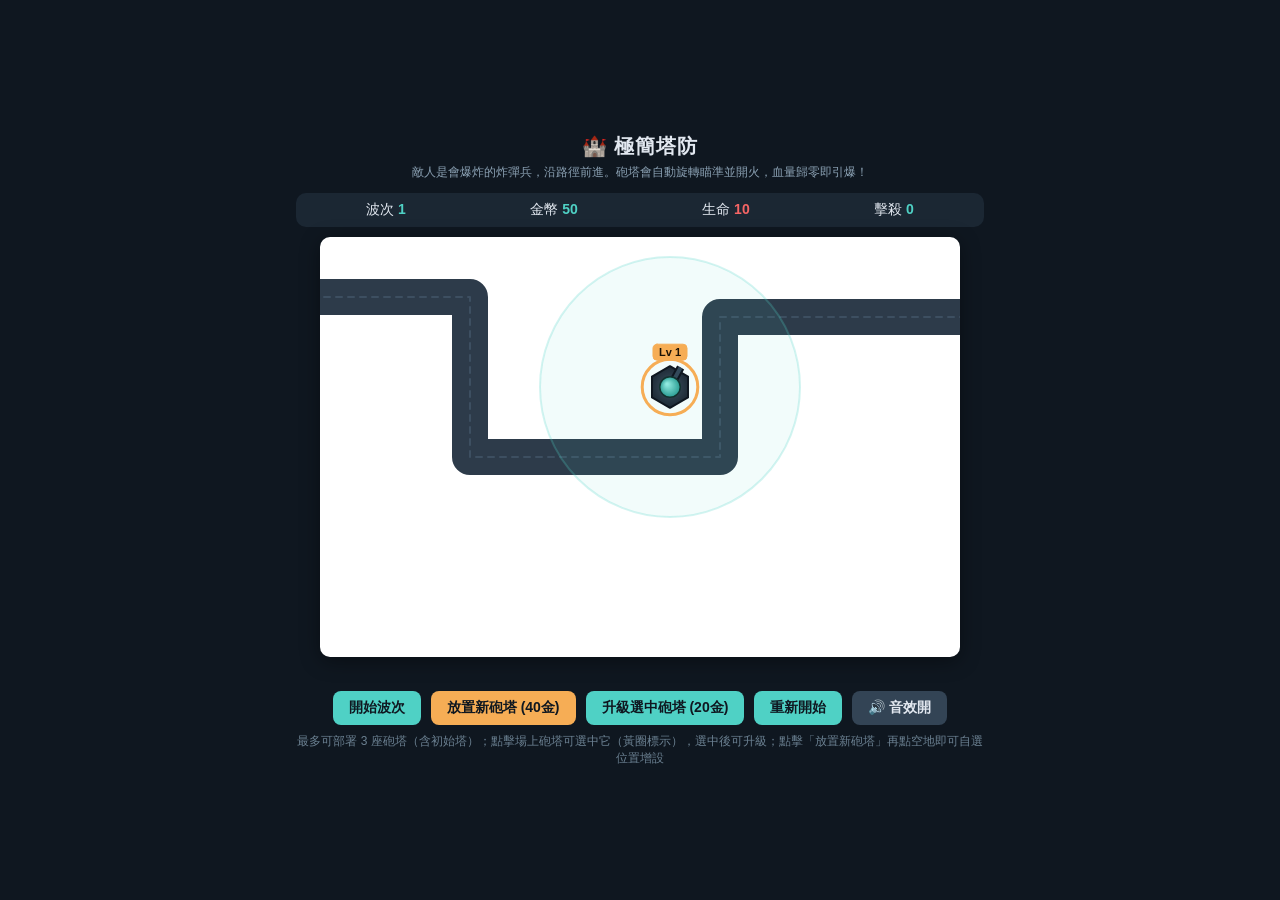
<file: 極簡塔防ver2_陳海茵.html>
<!DOCTYPE html>
<html lang="zh-Hant">
<head>
<meta charset="UTF-8">
<meta name="viewport" content="width=device-width, initial-scale=1.0">
<title>極簡塔防 Mini Tower Defense</title>
<style>
  :root{
    --bg:#0f1720;
    --panel:#1b2733;
    --accent:#4fd1c5;
    --accent2:#f6ad55;
    --danger:#f56565;
    --text:#e2e8f0;
    --grid:#ffffff;
  }
  * { box-sizing: border-box; }
  html,body{
    margin:0; padding:0; height:100%;
    background: var(--bg);
    color: var(--text);
    font-family: -apple-system, BlinkMacSystemFont, "Segoe UI", "PingFang TC", "Microsoft JhengHei", sans-serif;
    display:flex; align-items:center; justify-content:center;
  }
  #wrap{
    display:flex; flex-direction:column; align-items:center;
    padding:16px; width:100%; max-width:720px;
  }
  h1{
    font-size:20px; margin:0 0 4px 0; letter-spacing:1px;
  }
  #sub{
    font-size:12px; color:#8aa0b2; margin-bottom:12px; text-align:center;
  }
  #hud{
    display:flex; gap:16px; margin-bottom:10px; font-size:14px;
    background: var(--panel);
    padding:8px 16px; border-radius:10px;
    width:100%; justify-content:space-around;
    flex-wrap:wrap;
  }
  #hud span b{ color: var(--accent); }
  #hud .lives b{ color: var(--danger); }
  canvas{
    background: var(--grid);
    border-radius:10px;
    max-width:100%;
    box-shadow: 0 4px 20px rgba(0,0,0,0.4);
    touch-action:none;
    cursor: pointer;
  }
  canvas.placing{
    cursor: crosshair;
  }
  #controls{
    margin-top:12px; display:flex; gap:10px; align-items:center; flex-wrap:wrap; justify-content:center;
  }
  button{
    background: var(--accent);
    color:#0f1720;
    border:none;
    padding:8px 16px;
    border-radius:8px;
    font-weight:bold;
    cursor:pointer;
    font-size:14px;
  }
  button.secondary{ background: var(--accent2); }
  button.ghost{ background:#334455; color:var(--text); }
  button:hover{ opacity:0.9; }
  button:disabled{ background:#3a4a58; color:#8aa0b2; cursor:not-allowed; }
  #placeMsg{
    font-size:12px; color:var(--accent2); min-height:16px; margin-top:6px; text-align:center;
  }
  #overlay{
    position:fixed; inset:0; background:rgba(0,0,0,0.75);
    display:none; align-items:center; justify-content:center; flex-direction:column;
    z-index:10; text-align:center; padding:20px;
  }
  #overlay h2{ font-size:28px; margin-bottom:8px; }
  #overlay p{ color:#a0b4c4; margin-bottom:16px; }
  .hint{ font-size:12px; color:#6b8091; margin-top:8px; text-align:center;}
</style>
</head>
<body>
<div id="wrap">
  <h1>🏰 極簡塔防</h1>
  <div id="sub">敵人是會爆炸的炸彈兵，沿路徑前進。砲塔會自動旋轉瞄準並開火，血量歸零即引爆！</div>
  <div id="hud">
    <span>波次 <b id="waveDisplay">1</b></span>
    <span>金幣 <b id="goldDisplay">50</b></span>
    <span class="lives">生命 <b id="livesDisplay">10</b></span>
    <span>擊殺 <b id="killDisplay">0</b></span>
  </div>
  <canvas id="game" width="640" height="420"></canvas>
  <div id="placeMsg"></div>
  <div id="controls">
    <button id="startWaveBtn">開始波次</button>
    <button id="placeTowerBtn" class="secondary">放置新砲塔 (40金)</button>
    <button id="upgradeBtn">升級選中砲塔 (20金)</button>
    <button id="restartBtn">重新開始</button>
    <button id="soundBtn" class="ghost">🔊 音效開</button>
  </div>
  <div class="hint">最多可部署 3 座砲塔（含初始塔）；點擊場上砲塔可選中它（黃圈標示），選中後可升級；點擊「放置新砲塔」再點空地即可自選位置增設</div>
</div>

<div id="overlay">
  <h2 id="overTitle">遊戲結束</h2>
  <p id="overText">你的基地被攻破了！</p>
  <button id="overRestart">再玩一次</button>
</div>

<script>
(function(){
  const canvas = document.getElementById('game');
  const ctx = canvas.getContext('2d');
  const W = canvas.width, H = canvas.height;

  // ================= 路徑 (凹字型) =================
  const path = [
    {x:-20, y:60},
    {x:150, y:60},
    {x:150, y:220},
    {x:400, y:220},
    {x:400, y:80},
    {x:660, y:80}
  ];
  const PATH_CLEARANCE = 34;

  function distToSegment(px,py, ax,ay, bx,by){
    const dx = bx-ax, dy = by-ay;
    const lenSq = dx*dx+dy*dy;
    let t = lenSq === 0 ? 0 : ((px-ax)*dx + (py-ay)*dy) / lenSq;
    t = Math.max(0, Math.min(1, t));
    const cx = ax + t*dx, cy = ay + t*dy;
    return Math.hypot(px-cx, py-cy);
  }
  function distToPath(px,py){
    let min = Infinity;
    for(let i=0;i<path.length-1;i++){
      const d = distToSegment(px,py, path[i].x,path[i].y, path[i+1].x,path[i+1].y);
      if(d < min) min = d;
    }
    return min;
  }
  function normalizeAngle(a){
    while(a > Math.PI) a -= Math.PI*2;
    while(a < -Math.PI) a += Math.PI*2;
    return a;
  }

  // ================= 音效 (原生 Web Audio API，無外部檔案) =================
  let audioCtx = null;
  let soundOn = true;
  function ensureAudio(){
    if(!audioCtx){
      const AC = window.AudioContext || window.webkitAudioContext;
      if(AC) audioCtx = new AC();
    }
    if(audioCtx && audioCtx.state === 'suspended') audioCtx.resume();
  }
  function playShoot(){
    if(!soundOn) return;
    ensureAudio();
    if(!audioCtx) return;
    const o = audioCtx.createOscillator();
    const g = audioCtx.createGain();
    o.type = 'square';
    o.frequency.setValueAtTime(920, audioCtx.currentTime);
    o.frequency.exponentialRampToValueAtTime(400, audioCtx.currentTime+0.06);
    g.gain.setValueAtTime(0.04, audioCtx.currentTime);
    g.gain.exponentialRampToValueAtTime(0.001, audioCtx.currentTime+0.08);
    o.connect(g); g.connect(audioCtx.destination);
    o.start(); o.stop(audioCtx.currentTime+0.08);
  }
  function playExplosion(){
    if(!soundOn) return;
    ensureAudio();
    if(!audioCtx) return;
    const dur = 0.35;
    const bufferSize = Math.floor(audioCtx.sampleRate*dur);
    const buffer = audioCtx.createBuffer(1, bufferSize, audioCtx.sampleRate);
    const data = buffer.getChannelData(0);
    for(let i=0;i<bufferSize;i++){
      data[i] = (Math.random()*2-1) * Math.pow(1-i/bufferSize, 2);
    }
    const noise = audioCtx.createBufferSource();
    noise.buffer = buffer;
    const filter = audioCtx.createBiquadFilter();
    filter.type = 'lowpass';
    filter.frequency.setValueAtTime(1200, audioCtx.currentTime);
    filter.frequency.exponentialRampToValueAtTime(200, audioCtx.currentTime+dur);
    const gain = audioCtx.createGain();
    gain.gain.setValueAtTime(0.35, audioCtx.currentTime);
    gain.gain.exponentialRampToValueAtTime(0.001, audioCtx.currentTime+dur);
    noise.connect(filter); filter.connect(gain); gain.connect(audioCtx.destination);
    noise.start();
  }
  function playPlace(){
    if(!soundOn) return;
    ensureAudio();
    if(!audioCtx) return;
    const o = audioCtx.createOscillator();
    const g = audioCtx.createGain();
    o.type = 'triangle';
    o.frequency.setValueAtTime(300, audioCtx.currentTime);
    o.frequency.linearRampToValueAtTime(600, audioCtx.currentTime+0.15);
    g.gain.setValueAtTime(0.08, audioCtx.currentTime);
    g.gain.exponentialRampToValueAtTime(0.001, audioCtx.currentTime+0.18);
    o.connect(g); g.connect(audioCtx.destination);
    o.start(); o.stop(audioCtx.currentTime+0.18);
  }

  // ================= 砲塔 =================
  const MAX_TOWERS = 3;
  const NEW_TOWER_COST = 40;
  const NEW_TOWER_MIN_GAP = 55;

  function makeTower(x,y){
    return {
      x, y,
      range: 130,
      damage: 12,
      fireRate: 550,
      lastShot: 0,
      level: 1,
      angle: -Math.PI/2
    };
  }

  // 初始塔固定在「凹」字型缺口內、偏右側
  let towers = [ makeTower(350, 150) ];
  let selectedTower = towers[0];
  let placingMode = false;

  let enemies = [];
  let bullets = [];
  let particles = [];

  let gold = 50;
  let lives = 10;
  let wave = 1;
  let kills = 0;
  let waveActive = false;
  let spawnQueue = 0;
  let spawnTimer = 0;
  let gameOver = false;
  let lastTime = 0;

  const waveDisplay = document.getElementById('waveDisplay');
  const goldDisplay = document.getElementById('goldDisplay');
  const livesDisplay = document.getElementById('livesDisplay');
  const killDisplay = document.getElementById('killDisplay');
  const startWaveBtn = document.getElementById('startWaveBtn');
  const placeTowerBtn = document.getElementById('placeTowerBtn');
  const upgradeBtn = document.getElementById('upgradeBtn');
  const restartBtn = document.getElementById('restartBtn');
  const soundBtn = document.getElementById('soundBtn');
  const placeMsg = document.getElementById('placeMsg');
  const overlay = document.getElementById('overlay');
  const overTitle = document.getElementById('overTitle');
  const overText = document.getElementById('overText');
  const overRestart = document.getElementById('overRestart');

  function updateHUD(){
    waveDisplay.textContent = wave;
    goldDisplay.textContent = gold;
    livesDisplay.textContent = lives;
    killDisplay.textContent = kills;
    upgradeBtn.disabled = !selectedTower || gold < 20;
    placeTowerBtn.disabled = gold < NEW_TOWER_COST || towers.length >= MAX_TOWERS;
    placeTowerBtn.textContent = towers.length >= MAX_TOWERS
      ? `砲塔已達上限 (${MAX_TOWERS})`
      : `放置新砲塔 (${NEW_TOWER_COST}金)`;
  }

  function spawnEnemy(){
    const baseHp = 30 + (wave-1)*12;
    enemies.push({
      x: path[0].x, y: path[0].y,
      hp: baseHp, maxHp: baseHp,
      speed: 45 + (wave-1)*3,
      seg: 0,
      reward: 5 + Math.floor(wave/2),
      phase: Math.random()*Math.PI*2
    });
  }

  function startWave(){
    ensureAudio();
    if(waveActive || gameOver) return;
    waveActive = true;
    spawnQueue = 5 + wave * 2;
    spawnTimer = 0;
    startWaveBtn.disabled = true;
  }

  function pointDist(ax,ay,bx,by){ return Math.hypot(ax-bx, ay-by); }

  function moveEnemy(e, dt){
    const target = path[e.seg+1];
    if(!target){
      lives -= 1;
      e.dead = true;
      if(lives <= 0) endGame(false);
      return;
    }
    const dx = target.x - e.x;
    const dy = target.y - e.y;
    const dist = Math.hypot(dx,dy);
    const step = e.speed * dt;
    if(step >= dist){
      e.x = target.x; e.y = target.y;
      e.seg += 1;
    } else {
      e.x += dx/dist*step;
      e.y += dy/dist*step;
    }
  }

  function fireBullet(from, target, damage){
    bullets.push({ x: from.x, y: from.y, target, speed: 340, damage });
    playShoot();
  }

  function spawnExplosion(x,y){
    particles.push({type:'shock', x, y, life:0.4, maxLife:0.4});
    const n = 12;
    for(let i=0;i<n;i++){
      const angle = (Math.PI*2/n)*i + Math.random()*0.3;
      const speed = 70 + Math.random()*90;
      particles.push({
        type:'spark', x, y,
        vx: Math.cos(angle)*speed, vy: Math.sin(angle)*speed,
        life: 0.45+Math.random()*0.15, maxLife: 0.6
      });
    }
    playExplosion();
  }

  function updateTowers(dt, now){
    for(const t of towers){
      let best = null, bestSeg = -1;
      for(const e of enemies){
        if(e.dead) continue;
        const d = pointDist(e.x,e.y,t.x,t.y);
        if(d <= t.range && e.seg > bestSeg){
          bestSeg = e.seg;
          best = e;
        }
      }
      if(best){
        const desired = Math.atan2(best.y - t.y, best.x - t.x);
        t.angle += normalizeAngle(desired - t.angle) * Math.min(1, dt*8);
        if(now - t.lastShot >= t.fireRate){
          t.lastShot = now;
          fireBullet(t, best, t.damage);
        }
      } else {
        t.angle += dt*0.4; // 待機緩慢掃視
      }
    }
  }

  function updateBullets(dt){
    for(const b of bullets){
      if(b.dead) continue;
      if(!b.target || b.target.dead || b.target.hp <= 0){
        b.dead = true;
        continue;
      }
      const dx = b.target.x - b.x;
      const dy = b.target.y - b.y;
      const dist = Math.hypot(dx,dy);
      const step = b.speed*dt;
      if(step >= dist){
        b.target.hp -= b.damage;
        b.dead = true;
        if(b.target.hp > 0){
          particles.push({type:'hit', x:b.target.x, y:b.target.y, life:0.15, maxLife:0.15});
        } else if(!b.target.dead){
          b.target.dead = true;
          gold += b.target.reward;
          kills += 1;
          spawnExplosion(b.target.x, b.target.y);
        }
      } else {
        b.x += dx/dist*step;
        b.y += dy/dist*step;
      }
    }
    bullets = bullets.filter(b=>!b.dead);
  }

  function updateParticles(dt){
    for(const p of particles){
      p.life -= dt;
      if(p.type === 'spark'){
        p.x += p.vx*dt;
        p.y += p.vy*dt;
        p.vx *= 0.92;
        p.vy *= 0.92;
      }
    }
    particles = particles.filter(p=>p.life>0);
  }

  function checkWaveEnd(){
    if(waveActive && spawnQueue <= 0 && enemies.every(e=>e.dead)){
      waveActive = false;
      enemies = [];
      wave += 1;
      gold += 15;
      startWaveBtn.disabled = false;
    }
  }

  function endGame(win){
    gameOver = true;
    overlay.style.display = 'flex';
    overTitle.textContent = win ? '🎉 勝利！' : '💥 遊戲結束';
    overText.textContent = win ? '你成功守住了所有波次！' : `你撐到了第 ${wave} 波，共擊殺 ${kills} 隻敵人。`;
  }

  // ================= 繪圖 =================
  function drawPath(){
    ctx.strokeStyle = '#2d3b4a';
    ctx.lineWidth = 36;
    ctx.lineCap = 'round';
    ctx.lineJoin = 'round';
    ctx.beginPath();
    ctx.moveTo(path[0].x, path[0].y);
    for(let i=1;i<path.length;i++) ctx.lineTo(path[i].x, path[i].y);
    ctx.stroke();

    ctx.strokeStyle = '#3d4f61';
    ctx.lineWidth = 2;
    ctx.setLineDash([6,6]);
    ctx.beginPath();
    ctx.moveTo(path[0].x, path[0].y);
    for(let i=1;i<path.length;i++) ctx.lineTo(path[i].x, path[i].y);
    ctx.stroke();
    ctx.setLineDash([]);
  }

  function hexPath(r){
    ctx.beginPath();
    for(let i=0;i<6;i++){
      const a = Math.PI/3*i - Math.PI/6;
      const x = r*Math.cos(a), y = r*Math.sin(a);
      if(i===0) ctx.moveTo(x,y); else ctx.lineTo(x,y);
    }
    ctx.closePath();
  }

  function drawLevelBadge(cx, topY, level, highlight){
    ctx.font = 'bold 11px sans-serif';
    const text = 'Lv ' + level;
    const tw = ctx.measureText(text).width;
    const pad = 6;
    const bw = tw + pad*2, bh = 16;
    const bx = cx - bw/2, by = topY - bh;
    ctx.beginPath();
    const r = 4;
    ctx.moveTo(bx+r, by);
    ctx.arcTo(bx+bw, by, bx+bw, by+bh, r);
    ctx.arcTo(bx+bw, by+bh, bx, by+bh, r);
    ctx.arcTo(bx, by+bh, bx, by, r);
    ctx.arcTo(bx, by, bx+bw, by, r);
    ctx.closePath();
    ctx.fillStyle = highlight ? '#f6ad55' : '#20303d';
    ctx.fill();
    ctx.strokeStyle = highlight ? '#f6ad55' : '#4fd1c5';
    ctx.lineWidth = 1;
    ctx.stroke();
    ctx.fillStyle = highlight ? '#1a1206' : '#e2e8f0';
    ctx.textAlign = 'center';
    ctx.textBaseline = 'middle';
    ctx.fillText(text, cx, by+bh/2+0.5);
  }

  function drawTowers(){
    for(const t of towers){
      const baseR = 19 + t.level*1.8;
      const turretR = 9 + t.level*1.3;
      const barrelLen = 20 + t.level*2.2;
      const isSel = (t === selectedTower);

      // 射程範圍
      ctx.beginPath();
      ctx.arc(t.x, t.y, t.range, 0, Math.PI*2);
      ctx.fillStyle = 'rgba(79, 209, 197, 0.07)';
      ctx.fill();
      ctx.strokeStyle = 'rgba(79, 209, 197, 0.25)';
      ctx.stroke();

      ctx.save();
      ctx.translate(t.x, t.y);

      // 選中光環
      if(isSel){
        ctx.beginPath();
        ctx.arc(0, 0, baseR+7, 0, Math.PI*2);
        ctx.strokeStyle = '#f6ad55';
        ctx.lineWidth = 3;
        ctx.stroke();
        ctx.lineWidth = 1;
      }

      // 塔座 (六角形底座)
      const grad = ctx.createRadialGradient(0,0,2,0,0,baseR);
      grad.addColorStop(0, '#3a4f5e');
      grad.addColorStop(1, '#1c2833');
      hexPath(baseR);
      ctx.fillStyle = grad;
      ctx.fill();
      ctx.strokeStyle = '#0f1720';
      ctx.lineWidth = 2;
      ctx.stroke();

      // 砲管 (依角度旋轉指向目標)
      ctx.save();
      ctx.rotate(t.angle);
      ctx.fillStyle = '#0f1720';
      ctx.fillRect(0, -4, barrelLen, 8);
      ctx.fillStyle = '#334a5a';
      ctx.fillRect(0, -2, barrelLen, 4);
      ctx.restore();

      // 砲塔頂部圓盤 (turret)
      const turretGrad = ctx.createRadialGradient(-3,-3,1,0,0,turretR);
      turretGrad.addColorStop(0, '#8fe9df');
      turretGrad.addColorStop(1, '#2a9d93');
      ctx.beginPath();
      ctx.arc(0, 0, turretR, 0, Math.PI*2);
      ctx.fillStyle = turretGrad;
      ctx.fill();
      ctx.strokeStyle = '#12332f';
      ctx.lineWidth = 1.5;
      ctx.stroke();

      ctx.restore();

      // 等級標籤 (置於塔上方，取代原本圈內文字)
      drawLevelBadge(t.x, t.y - baseR - 6, t.level, isSel);
    }
  }

  function drawEnemies(now){
    for(const e of enemies){
      if(e.dead) continue;
      const r = 12;
      ctx.save();
      ctx.translate(e.x, e.y);

      // 炸彈本體
      const bodyGrad = ctx.createRadialGradient(-4,-4,1, 0,0, r);
      bodyGrad.addColorStop(0, '#5a5a5a');
      bodyGrad.addColorStop(0.6, '#2b2b2b');
      bodyGrad.addColorStop(1, '#131313');
      ctx.beginPath();
      ctx.arc(0, 0, r, 0, Math.PI*2);
      ctx.fillStyle = bodyGrad;
      ctx.fill();
      ctx.strokeStyle = '#000';
      ctx.lineWidth = 1.5;
      ctx.stroke();

      // 高光
      ctx.beginPath();
      ctx.arc(-4,-4, 3, 0, Math.PI*2);
      ctx.fillStyle = 'rgba(255,255,255,0.35)';
      ctx.fill();

      // 引信
      ctx.strokeStyle = '#8a5a2b';
      ctx.lineWidth = 2.5;
      ctx.beginPath();
      ctx.moveTo(0, -r);
      ctx.quadraticCurveTo(4, -r-8, 2, -r-12);
      ctx.stroke();

      // 火花 (閃爍)
      const flick = 0.6 + 0.4*Math.sin(now/70 + e.phase*10);
      ctx.beginPath();
      ctx.arc(2, -r-12, 2.5*flick+1.5, 0, Math.PI*2);
      ctx.fillStyle = flick > 0.8 ? '#fff6c8' : '#f6ad55';
      ctx.fill();

      ctx.restore();

      // 血條
      const w = 26;
      ctx.fillStyle = '#33161a';
      ctx.fillRect(e.x-w/2, e.y-r-22, w, 4);
      ctx.fillStyle = '#68d391';
      ctx.fillRect(e.x-w/2, e.y-r-22, w*(e.hp/e.maxHp), 4);
    }
  }

  function drawBullets(){
    for(const b of bullets){
      ctx.beginPath();
      ctx.arc(b.x, b.y, 4, 0, Math.PI*2);
      ctx.fillStyle = '#e08e2c';
      ctx.fill();
      ctx.strokeStyle = '#8a5a12';
      ctx.lineWidth = 1;
      ctx.stroke();
    }
  }

  function drawParticles(){
    for(const p of particles){
      const t = p.life / p.maxLife;
      if(p.type === 'shock'){
        const radius = (1-t)*46 + 4;
        ctx.beginPath();
        ctx.arc(p.x, p.y, radius, 0, Math.PI*2);
        ctx.strokeStyle = `rgba(255,180,90,${t*0.8})`;
        ctx.lineWidth = 3;
        ctx.stroke();
      } else if(p.type === 'spark'){
        ctx.beginPath();
        ctx.arc(p.x, p.y, 3*t+1, 0, Math.PI*2);
        ctx.fillStyle = `rgba(255,${120+Math.floor(t*100)},60,${t})`;
        ctx.fill();
      } else { // 'hit'
        ctx.beginPath();
        ctx.arc(p.x, p.y, 8*t+2, 0, Math.PI*2);
        ctx.fillStyle = `rgba(224,142,44,${t})`;
        ctx.fill();
      }
    }
  }

  function drawPlacementPreview(mx,my){
    if(!placingMode || mx===null) return;
    const valid = isValidPlacement(mx,my);
    ctx.beginPath();
    hexPathAt(mx,my,19);
    ctx.fillStyle = valid ? 'rgba(79,209,197,0.5)' : 'rgba(245,101,101,0.5)';
    ctx.fill();
    ctx.beginPath();
    ctx.arc(mx, my, 130, 0, Math.PI*2);
    ctx.strokeStyle = valid ? 'rgba(79,209,197,0.4)' : 'rgba(245,101,101,0.4)';
    ctx.stroke();
  }
  function hexPathAt(cx,cy,r){
    ctx.beginPath();
    for(let i=0;i<6;i++){
      const a = Math.PI/3*i - Math.PI/6;
      const x = cx+r*Math.cos(a), y = cy+r*Math.sin(a);
      if(i===0) ctx.moveTo(x,y); else ctx.lineTo(x,y);
    }
    ctx.closePath();
  }

  function render(now){
    ctx.clearRect(0,0,W,H);
    drawPath();
    drawTowers();
    drawBullets();
    drawEnemies(now);
    drawParticles();
    drawPlacementPreview(lastMouse.x, lastMouse.y);
  }

  function loop(now){
    if(!lastTime) lastTime = now;
    const dt = Math.min((now-lastTime)/1000, 0.05);
    lastTime = now;

    if(!gameOver){
      if(waveActive){
        spawnTimer -= dt;
        if(spawnTimer <= 0 && spawnQueue > 0){
          spawnEnemy();
          spawnQueue -= 1;
          spawnTimer = 0.7;
        }
      }
      for(const e of enemies){
        if(!e.dead) moveEnemy(e, dt);
      }
      updateTowers(dt, now);
      updateBullets(dt);
      updateParticles(dt);
      checkWaveEnd();
      updateHUD();
    }
    render(now);
    requestAnimationFrame(loop);
  }

  // ================= 放置新砲塔 =================
  function isValidPlacement(x,y){
    if(x < 26 || x > W-26 || y < 26 || y > H-26) return false;
    if(distToPath(x,y) < PATH_CLEARANCE) return false;
    for(const t of towers){
      if(pointDist(x,y,t.x,t.y) < NEW_TOWER_MIN_GAP) return false;
    }
    return true;
  }

  let lastMouse = {x:null, y:null};

  function getCanvasPos(evt){
    const rect = canvas.getBoundingClientRect();
    const scaleX = canvas.width / rect.width;
    const scaleY = canvas.height / rect.height;
    const clientX = evt.touches ? evt.touches[0].clientX : evt.clientX;
    const clientY = evt.touches ? evt.touches[0].clientY : evt.clientY;
    return { x: (clientX - rect.left) * scaleX, y: (clientY - rect.top) * scaleY };
  }

  canvas.addEventListener('mousemove', (evt)=>{ lastMouse = getCanvasPos(evt); });
  canvas.addEventListener('mouseleave', ()=>{ lastMouse = {x:null,y:null}; });

  canvas.addEventListener('click', (evt)=>{
    ensureAudio();
    if(gameOver) return;
    const pos = getCanvasPos(evt);

    if(placingMode){
      if(gold < NEW_TOWER_COST){
        placeMsg.textContent = '金幣不足，無法放置砲塔';
        return;
      }
      if(!isValidPlacement(pos.x, pos.y)){
        placeMsg.textContent = '此位置太靠近路徑或其他砲塔，請換個地方';
        return;
      }
      gold -= NEW_TOWER_COST;
      const t = makeTower(pos.x, pos.y);
      towers.push(t);
      selectedTower = t;
      placingMode = false;
      canvas.classList.remove('placing');
      placeMsg.textContent = '新砲塔已成功部署！';
      playPlace();
      setTimeout(()=>{ placeMsg.textContent=''; }, 1800);
      updateHUD();
      return;
    }

    let clicked = null;
    for(const t of towers){
      const r = 19 + t.level*1.8 + 5;
      if(pointDist(pos.x,pos.y,t.x,t.y) <= r){ clicked = t; break; }
    }
    if(clicked){ selectedTower = clicked; updateHUD(); }
  });

  placeTowerBtn.addEventListener('click', ()=>{
    ensureAudio();
    if(gold < NEW_TOWER_COST || towers.length >= MAX_TOWERS) return;
    placingMode = !placingMode;
    canvas.classList.toggle('placing', placingMode);
    placeMsg.textContent = placingMode ? '請點擊畫面空地放置新砲塔（不可太靠近路徑）' : '';
  });

  startWaveBtn.addEventListener('click', startWave);
  upgradeBtn.addEventListener('click', ()=>{
    ensureAudio();
    if(selectedTower && gold >= 20){
      gold -= 20;
      selectedTower.level += 1;
      selectedTower.damage += 8;
      selectedTower.range += 12;
      selectedTower.fireRate = Math.max(150, selectedTower.fireRate - 40);
      updateHUD();
    }
  });

  soundBtn.addEventListener('click', ()=>{
    soundOn = !soundOn;
    soundBtn.textContent = soundOn ? '🔊 音效開' : '🔇 音效關';
    if(soundOn) ensureAudio();
  });

  function resetGame(){
    enemies = []; bullets = []; particles = [];
    gold = 50; lives = 10; wave = 1; kills = 0;
    waveActive = false; spawnQueue = 0; spawnTimer = 0; gameOver = false;
    towers = [ makeTower(350,150) ];
    selectedTower = towers[0];
    placingMode = false;
    canvas.classList.remove('placing');
    placeMsg.textContent = '';
    startWaveBtn.disabled = false;
    overlay.style.display = 'none';
    updateHUD();
  }

  restartBtn.addEventListener('click', resetGame);
  overRestart.addEventListener('click', resetGame);

  updateHUD();
  requestAnimationFrame(loop);
})();
</script>
</body>
</html>
</file>
